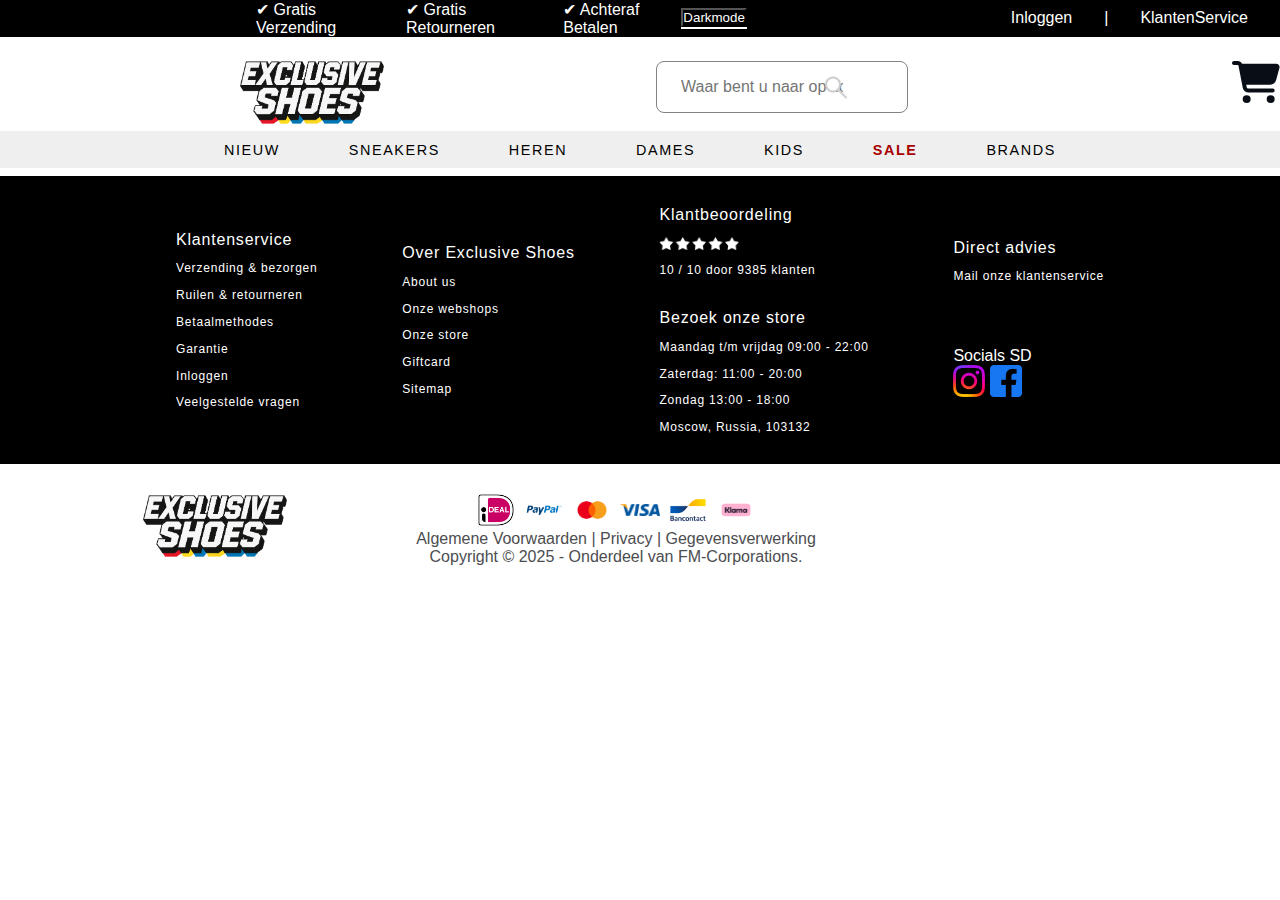
<file: brands.html>
<!DOCTYPE html>
<html lang="en">
<head>
    <meta charset="UTF-8">
    <meta name="viewport" content="width=device-width, initial-scale=1.0">
    <title>ExclusiveShoes</title>
    <link rel="icon" type="image/png" href="image/logo.png" />
    <link rel="stylesheet" href="css/nieuw.css">
    <script src="main.js" defer></script>
</head>
<body>
    <header class="header">
        <div class="header__top">
            <ul class="header__selling--point">
                <li>
                    <p class="header__top--text">
                     ✔   Gratis Verzending
                    </p>
                    <p class="header__top--text">
                      ✔  Gratis Retourneren
                    </p>
                    <p class="header__top--text">
                     ✔   Achteraf Betalen
                    </p>
                </li>
            </ul>
            <div class="darkmode__div"><button onclick="myFunction()" class="darkmode__div--button">Darkmode</button></div>
            <ul class="header__customermenu">
                <li>
                    <a href="">
                        <p class="header__top--text">
                            Inloggen
                        </p>
                    </a>
                </li>
                <li>
                    <p class="header__top--text">
                        |
                    </p>
                </li>
                <li>
                    <a href="">
                        <p class="header__top--text">
                            KlantenService
                        </p>
                    </a>
                </li>
            </ul>
        </div>
        <div class="header__main">
            <div>
                <a href="index.html"><img class="header__logo" src="image/logo.png" alt="Logo van het merk Exlusive Shoes"></a>
            </div>
            <div class="search-container">
                <input class="header__input" placeholder="Waar bent u naar op zoek?" type="text">
                <button type="submit" class="search__button">
                <img src="image/search.png" alt="search icon">
                </button>
            </div>
            <div>
                <a href="shoppingcart.html">
                    <img id="cart" class="shopping-cart" src="image/imfke.svg" alt="shopping cart">
                </a>
                
            </div>
        </div>
        <div class="header__menu">
            <div>
                <a href="nieuw.html"><p>NIEUW</p></a>
            </div>
            <div>
                <a href="sneakers.html"><p>SNEAKERS</p></a>
            </div>
            <div>
                <a href="heren.html"><p>HEREN</p></a>
            </div>
            <div>
                <a href="dames.html"><p>DAMES</p></a>
            </div>
            <div>
                <a href="kids.html"><p>KIDS</p></a>
            </div>
            <div>
                <a href="sale.html"><p class="header__menu--sale">SALE</p></a>
            </div>
            <div>
                <a href="brands.html"><p>BRANDS</p></a>
            </div>
        </div>
    </header>


    <div class="service">
        <div class="klantenservice">
            <p class="klantenservice__header">Klantenservice</p>
            <p>Verzending & bezorgen</p>
            <p>Ruilen & retourneren</p>
            <p>Betaalmethodes</p>
            <p>Garantie</p>
            <p>Inloggen</p>
            <p>Veelgestelde vragen</p>
        </div>
        <div class="over-ons">
            <p class="over-ons__header">Over Exclusive Shoes</p>
            <p>About us</p>
            <p>Onze webshops</p>
            <p>Onze store</p>
            <p>Giftcard</p>
            <p>Sitemap</p>
        </div>
        <div class="service__middle--right">
            <div class="klantbeoordeling">
                <p class="klantbeoordeling__header">Klantbeoordeling</p>
                <img class="sterren" src="image/5 stars white transparent.png" alt="5 white transparent stars">
                <p>10 / 10 door 9385 klanten</p>
            </div>
            <div class="bezoek-ons">
                <p class="bezoek-ons__header">Bezoek onze store</p>
                <p>Maandag t/m vrijdag 09:00 - 22:00</p>
                <p>Zaterdag: 11:00 - 20:00</p>
                <p>Zondag 13:00 - 18:00</p>
                <p>Moscow, Russia, 103132</p>
            </div>
        </div>
        
        <div class="service__right">
            <div class="advies">
                <p class="advies__header">Direct advies</p>
                <p>Mail onze klantenservice</p>
            </div>
            <div class="service__logo">
                <p>Socials SD</p>
                <img src="image/instagramlogo.png" alt="Logo van Instagram">
                <img src="image/facebook logo.png" alt="Logo van Facebook">
            </div>
        </div>

    </div>
   <footer class="footer">
        <div class="footer__logo">
            <img src="image/logo.png" alt="De logo van ExclusiveShoes">
        </div>
        <div class="footer-right">
            <div class="footer__paymethods">
                <img src="image/ideal.png" alt="Logo van ideal">
                <img src="image/Paypal.png" alt="Logo van Paypal">
                <img src="image/mastercard.png" alt="Logo van Mastercard">
                <img src="image/visa.png" alt="Logo van Visa">
                <img src="image/bancontact-logo-brandlogos.net_.png" alt="Logo van Bancontact">
                <img src="image/klarna.png" alt="Logo van Klarna">
            </div>
                <p>Algemene Voorwaarden | Privacy | Gegevensverwerking</p>
                <p>Copyright © 2025 - Onderdeel van FM-Corporations.</p>
        </div>
    </footer> 
</body>
</html>
</body>
</html
</file>
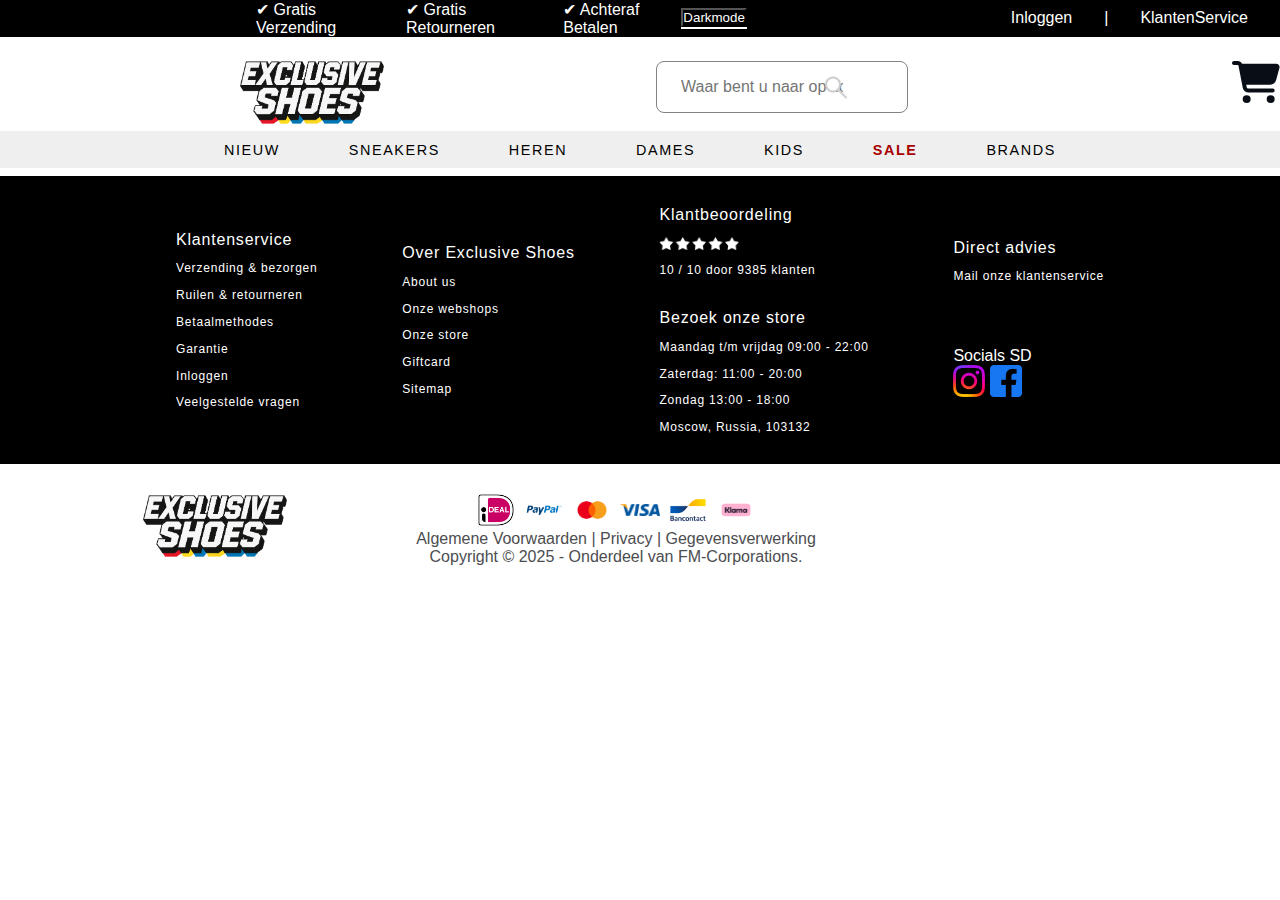
<file: dames.html>
<!DOCTYPE html>
<html lang="en">
<head>
    <meta charset="UTF-8">
    <meta name="viewport" content="width=device-width, initial-scale=1.0">
    <title>ExclusiveShoes</title>
    <link rel="icon" type="image/png" href="image/logo.png" />
    <link rel="stylesheet" href="css/nieuw.css">
    <script src="main.js" defer></script>
</head>
<body>
    <header class="header">
        <div class="header__top">
            <ul class="header__selling--point">
                <li>
                    <p class="header__top--text">
                     ✔   Gratis Verzending
                    </p>
                    <p class="header__top--text">
                      ✔  Gratis Retourneren
                    </p>
                    <p class="header__top--text">
                     ✔   Achteraf Betalen
                    </p>
                </li>
            </ul>
            <div class="darkmode__div"><button onclick="myFunction()" class="darkmode__div--button">Darkmode</button></div>
            <ul class="header__customermenu">
                <li>
                    <a href="">
                        <p class="header__top--text">
                            Inloggen
                        </p>
                    </a>
                </li>
                <li>
                    <p class="header__top--text">
                        |
                    </p>
                </li>
                <li>
                    <a href="">
                        <p class="header__top--text">
                            KlantenService
                        </p>
                    </a>
                </li>
            </ul>
        </div>
        <div class="header__main">
            <div>
                <a href="index.html"><img class="header__logo" src="image/logo.png" alt="Logo van het merk Exlusive Shoes"></a>
            </div>
            <div class="search-container">
                <input class="header__input" placeholder="Waar bent u naar op zoek?" type="text">
                <button type="submit" class="search__button">
                <img src="image/search.png" alt="search icon">
                </button>
            </div>
            <div>
                <a href="shoppingcart.html">
                    <img id="cart" class="shopping-cart" src="image/imfke.svg" alt="shopping cart">
                </a>
                
            </div>
        </div>
        <div class="header__menu">
            <div>
                <a href="nieuw.html"><p>NIEUW</p></a>
            </div>
            <div>
                <a href="sneakers.html"><p>SNEAKERS</p></a>
            </div>
            <div>
                <a href="heren.html"><p>HEREN</p></a>
            </div>
            <div>
                <a href="dames.html"><p>DAMES</p></a>
            </div>
            <div>
                <a href="kids.html"><p>KIDS</p></a>
            </div>
            <div>
                <a href="sale.html"><p class="header__menu--sale">SALE</p></a>
            </div>
            <div>
                <a href="brands.html"><p>BRANDS</p></a>
            </div>
        </div>
    </header>


    <div class="service">
        <div class="klantenservice">
            <p class="klantenservice__header">Klantenservice</p>
            <p>Verzending & bezorgen</p>
            <p>Ruilen & retourneren</p>
            <p>Betaalmethodes</p>
            <p>Garantie</p>
            <p>Inloggen</p>
            <p>Veelgestelde vragen</p>
        </div>
        <div class="over-ons">
            <p class="over-ons__header">Over Exclusive Shoes</p>
            <p>About us</p>
            <p>Onze webshops</p>
            <p>Onze store</p>
            <p>Giftcard</p>
            <p>Sitemap</p>
        </div>
        <div class="service__middle--right">
            <div class="klantbeoordeling">
                <p class="klantbeoordeling__header">Klantbeoordeling</p>
                <img class="sterren" src="image/5 stars white transparent.png" alt="5 white transparent stars">
                <p>10 / 10 door 9385 klanten</p>
            </div>
            <div class="bezoek-ons">
                <p class="bezoek-ons__header">Bezoek onze store</p>
                <p>Maandag t/m vrijdag 09:00 - 22:00</p>
                <p>Zaterdag: 11:00 - 20:00</p>
                <p>Zondag 13:00 - 18:00</p>
                <p>Moscow, Russia, 103132</p>
            </div>
        </div>
        
        <div class="service__right">
            <div class="advies">
                <p class="advies__header">Direct advies</p>
                <p>Mail onze klantenservice</p>
            </div>
            <div class="service__logo">
                <p>Socials SD</p>
                <img src="image/instagramlogo.png" alt="Logo van Instagram">
                <img src="image/facebook logo.png" alt="Logo van Facebook">
            </div>
        </div>

    </div>
   <footer class="footer">
        <div class="footer__logo">
            <img src="image/logo.png" alt="De logo van ExclusiveShoes">
        </div>
        <div class="footer-right">
            <div class="footer__paymethods">
                <img src="image/ideal.png" alt="Logo van ideal">
                <img src="image/Paypal.png" alt="Logo van Paypal">
                <img src="image/mastercard.png" alt="Logo van Mastercard">
                <img src="image/visa.png" alt="Logo van Visa">
                <img src="image/bancontact-logo-brandlogos.net_.png" alt="Logo van Bancontact">
                <img src="image/klarna.png" alt="Logo van Klarna">
            </div>
                <p>Algemene Voorwaarden | Privacy | Gegevensverwerking</p>
                <p>Copyright © 2025 - Onderdeel van FM-Corporations.</p>
        </div>
    </footer> 
</body>
</html>
</body>
</html>
</file>
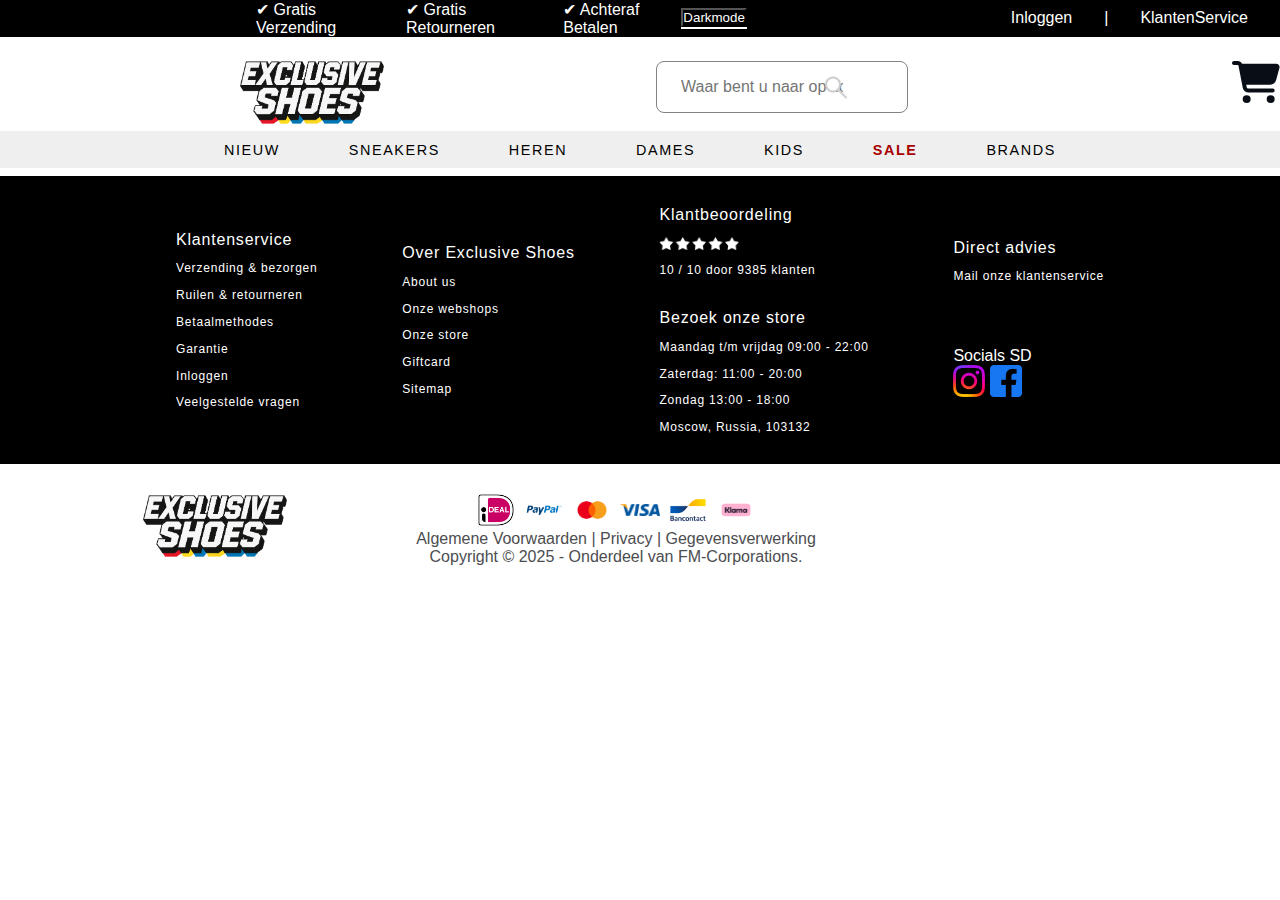
<file: heren.html>
<!DOCTYPE html>
<html lang="en">
<head>
    <meta charset="UTF-8">
    <meta name="viewport" content="width=device-width, initial-scale=1.0">
    <title>ExclusiveShoes</title>
    <link rel="icon" type="image/png" href="image/logo.png" />
    <link rel="stylesheet" href="css/nieuw.css">
    <script src="main.js" defer></script>
</head>
<body>
    <header class="header">
        <div class="header__top">
            <ul class="header__selling--point">
                <li>
                    <p class="header__top--text">
                     ✔   Gratis Verzending
                    </p>
                    <p class="header__top--text">
                      ✔  Gratis Retourneren
                    </p>
                    <p class="header__top--text">
                     ✔   Achteraf Betalen
                    </p>
                </li>
            </ul>
            <div class="darkmode__div"><button onclick="myFunction()" class="darkmode__div--button">Darkmode</button></div>
            <ul class="header__customermenu">
                <li>
                    <a href="">
                        <p class="header__top--text">
                            Inloggen
                        </p>
                    </a>
                </li>
                <li>
                    <p class="header__top--text">
                        |
                    </p>
                </li>
                <li>
                    <a href="">
                        <p class="header__top--text">
                            KlantenService
                        </p>
                    </a>
                </li>
            </ul>
        </div>
        <div class="header__main">
            <div>
                <a href="index.html"><img class="header__logo" src="image/logo.png" alt="Logo van het merk Exlusive Shoes"></a>
            </div>
            <div class="search-container">
                <input class="header__input" placeholder="Waar bent u naar op zoek?" type="text">
                <button type="submit" class="search__button">
                <img src="image/search.png" alt="search icon">
                </button>
            </div>
            <div>
                <a href="shoppingcart.html">
                    <img id="cart" class="shopping-cart" src="image/imfke.svg" alt="shopping cart">
                </a>
                
            </div>
        </div>
        <div class="header__menu">
               <div>
                <a href="nieuw.html"><p>NIEUW</p></a>
            </div>
            <div>
                <a href="sneakers.html"><p>SNEAKERS</p></a>
            </div>
            <div>
                <a href="heren.html"><p>HEREN</p></a>
            </div>
            <div>
                <a href="dames.html"><p>DAMES</p></a>
            </div>
            <div>
                <a href="kids.html"><p>KIDS</p></a>
            </div>
            <div>
                <a href="sale.html"><p class="header__menu--sale">SALE</p></a>
            </div>
            <div>
                <a href="brands.html"><p>BRANDS</p></a>
            </div>
        </div>
    </header>


    <div class="service">
        <div class="klantenservice">
            <p class="klantenservice__header">Klantenservice</p>
            <p>Verzending & bezorgen</p>
            <p>Ruilen & retourneren</p>
            <p>Betaalmethodes</p>
            <p>Garantie</p>
            <p>Inloggen</p>
            <p>Veelgestelde vragen</p>
        </div>
        <div class="over-ons">
            <p class="over-ons__header">Over Exclusive Shoes</p>
            <p>About us</p>
            <p>Onze webshops</p>
            <p>Onze store</p>
            <p>Giftcard</p>
            <p>Sitemap</p>
        </div>
        <div class="service__middle--right">
            <div class="klantbeoordeling">
                <p class="klantbeoordeling__header">Klantbeoordeling</p>
                <img class="sterren" src="image/5 stars white transparent.png" alt="5 white transparent stars">
                <p>10 / 10 door 9385 klanten</p>
            </div>
            <div class="bezoek-ons">
                <p class="bezoek-ons__header">Bezoek onze store</p>
                <p>Maandag t/m vrijdag 09:00 - 22:00</p>
                <p>Zaterdag: 11:00 - 20:00</p>
                <p>Zondag 13:00 - 18:00</p>
                <p>Moscow, Russia, 103132</p>
            </div>
        </div>
        
        <div class="service__right">
            <div class="advies">
                <p class="advies__header">Direct advies</p>
                <p>Mail onze klantenservice</p>
            </div>
            <div class="service__logo">
                <p>Socials SD</p>
                <img src="image/instagramlogo.png" alt="Logo van Instagram">
                <img src="image/facebook logo.png" alt="Logo van Facebook">
            </div>
        </div>

    </div>
   <footer class="footer">
        <div class="footer__logo">
            <img src="image/logo.png" alt="De logo van ExclusiveShoes">
        </div>
        <div class="footer-right">
            <div class="footer__paymethods">
                <img src="image/ideal.png" alt="Logo van ideal">
                <img src="image/Paypal.png" alt="Logo van Paypal">
                <img src="image/mastercard.png" alt="Logo van Mastercard">
                <img src="image/visa.png" alt="Logo van Visa">
                <img src="image/bancontact-logo-brandlogos.net_.png" alt="Logo van Bancontact">
                <img src="image/klarna.png" alt="Logo van Klarna">
            </div>
                <p>Algemene Voorwaarden | Privacy | Gegevensverwerking</p>
                <p>Copyright © 2025 - Onderdeel van FM-Corporations.</p>
        </div>
    </footer> 
</body>
</html>
</body>
</html>
</file>
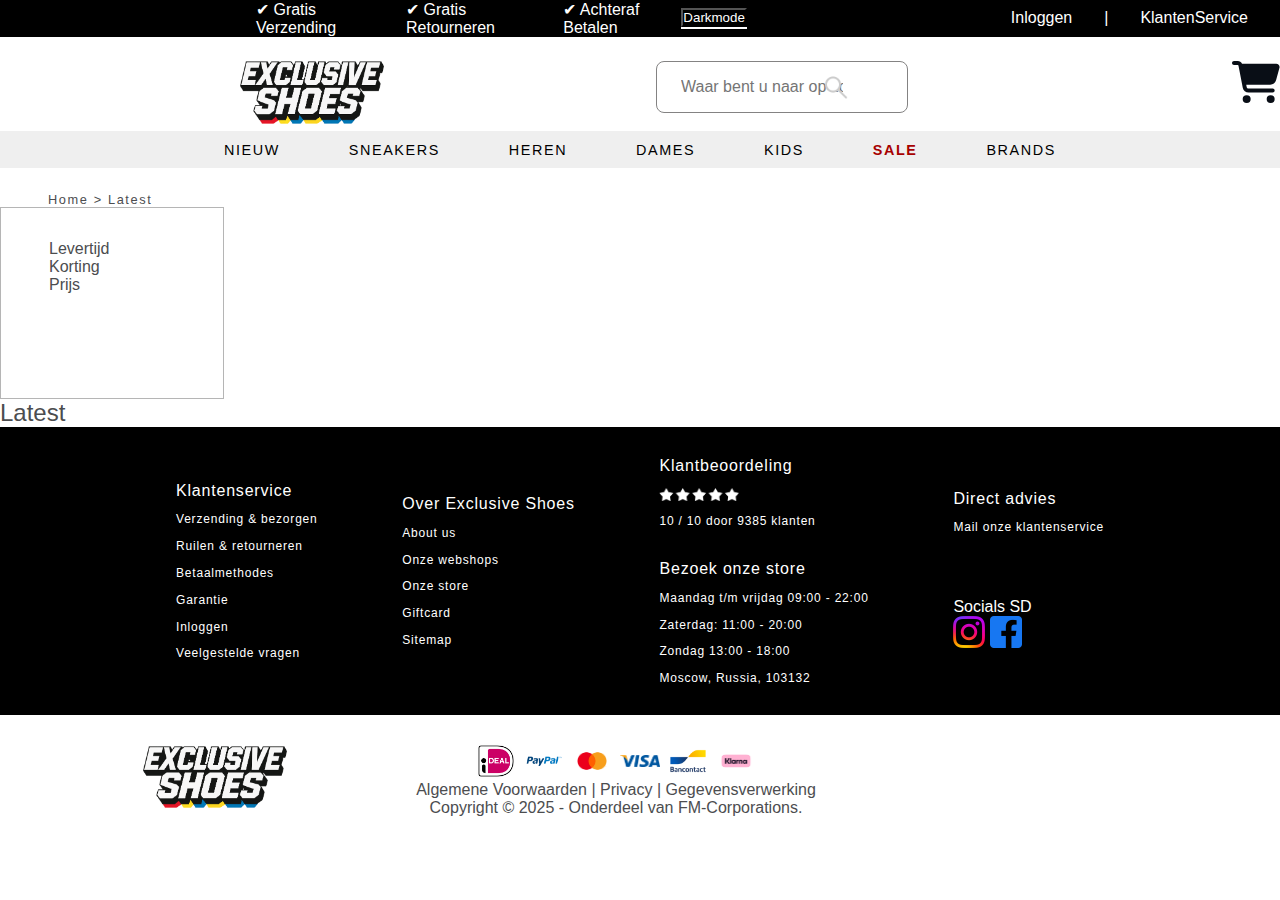
<file: nieuw.html>
<!DOCTYPE html>
<html lang="en">
<head>
    <meta charset="UTF-8">
    <meta name="viewport" content="width=device-width, initial-scale=1.0">
    <title>ExclusiveShoes</title>
    <link rel="icon" type="image/png" href="image/logo.png" />
    <link rel="stylesheet" href="css/nieuw.css">
    <script src="main.js" defer></script>
</head>
<body>
    <header class="header">
        <div class="header__top">
            <ul class="header__selling--point">
                <li>
                    <p class="header__top--text">
                     ✔   Gratis Verzending
                    </p>
                    <p class="header__top--text">
                      ✔  Gratis Retourneren
                    </p>
                    <p class="header__top--text">
                     ✔   Achteraf Betalen
                    </p>
                </li>
            </ul>
            <div class="darkmode__div"><button onclick="myFunction()" class="darkmode__div--button">Darkmode</button></div>
            <ul class="header__customermenu">
                <li>
                    <a href="">
                        <p class="header__top--text">
                            Inloggen
                        </p>
                    </a>
                </li>
                <li>
                    <p class="header__top--text">
                        |
                    </p>
                </li>
                <li>
                    <a href="">
                        <p class="header__top--text">
                            KlantenService
                        </p>
                    </a>
                </li>
            </ul>
        </div>
        <div class="header__main">
            <div>
                <a href="index.html"><img class="header__logo" src="image/logo.png" alt="Logo van het merk Exlusive Shoes"></a>
            </div>
            <div class="search-container">
                <input class="header__input" placeholder="Waar bent u naar op zoek?" type="text">
                <button type="submit" class="search__button">
                <img src="image/search.png" alt="search icon">
                </button>
            </div>
            <div>
                <a href="shoppingcart.html">
                    <img id="cart" class="shopping-cart" src="image/imfke.svg" alt="shopping cart">
                </a>
                
            </div>
        </div>
        <div class="header__menu">
            <div>
                <a href="nieuw.html"><p>NIEUW</p></a>
            </div>
            <div>
                <a href="sneakers.html"><p>SNEAKERS</p></a>
            </div>
            <div>
                <a href="heren.html"><p>HEREN</p></a>
            </div>
            <div>
                <a href="dames.html"><p>DAMES</p></a>
            </div>
            <div>
                <a href="kids.html"><p>KIDS</p></a>
            </div>
            <div>
                <a href="sale.html"><p class="header__menu--sale">SALE</p></a>
            </div>
            <div>
                <a href="brands.html"><p>BRANDS</p></a>
            </div>
        </div>
    </header>
    <p class="linkerbalk__box--text">Home > Latest</p>
    <div class="linkerbalk__box">
        <p>Levertijd</p>
        <p>Korting</p>
        <p>Prijs</p>
    </div>
    <h2 class="body__latest--text">Latest</h2>
    <div class="service">
        <div class="klantenservice">
            <p class="klantenservice__header">Klantenservice</p>
            <p>Verzending & bezorgen</p>
            <p>Ruilen & retourneren</p>
            <p>Betaalmethodes</p>
            <p>Garantie</p>
            <p>Inloggen</p>
            <p>Veelgestelde vragen</p>
        </div>
        <div class="over-ons">
            <p class="over-ons__header">Over Exclusive Shoes</p>
            <p>About us</p>
            <p>Onze webshops</p>
            <p>Onze store</p>
            <p>Giftcard</p>
            <p>Sitemap</p>
        </div>
        <div class="service__middle--right">
            <div class="klantbeoordeling">
                <p class="klantbeoordeling__header">Klantbeoordeling</p>
                <img class="sterren" src="image/5 stars white transparent.png" alt="5 white transparent stars">
                <p>10 / 10 door 9385 klanten</p>
            </div>
            <div class="bezoek-ons">
                <p class="bezoek-ons__header">Bezoek onze store</p>
                <p>Maandag t/m vrijdag 09:00 - 22:00</p>
                <p>Zaterdag: 11:00 - 20:00</p>
                <p>Zondag 13:00 - 18:00</p>
                <p>Moscow, Russia, 103132</p>
            </div>
        </div>
        
        <div class="service__right">
            <div class="advies">
                <p class="advies__header">Direct advies</p>
                <p>Mail onze klantenservice</p>
            </div>
            <div class="service__logo">
                <p>Socials SD</p>
                <img src="image/instagramlogo.png" alt="Logo van Instagram">
                <img src="image/facebook logo.png" alt="Logo van Facebook">
            </div>
        </div>

    </div>
   <footer class="footer">
        <div class="footer__logo">
            <img src="image/logo.png" alt="De logo van ExclusiveShoes">
        </div>
        <div class="footer-right">
            <div class="footer__paymethods">
                <img src="image/ideal.png" alt="Logo van ideal">
                <img src="image/Paypal.png" alt="Logo van Paypal">
                <img src="image/mastercard.png" alt="Logo van Mastercard">
                <img src="image/visa.png" alt="Logo van Visa">
                <img src="image/bancontact-logo-brandlogos.net_.png" alt="Logo van Bancontact">
                <img src="image/klarna.png" alt="Logo van Klarna">
            </div>
                <p>Algemene Voorwaarden | Privacy | Gegevensverwerking</p>
                <p>Copyright © 2025 - Onderdeel van FM-Corporations.</p>
        </div>
    </footer> 
</body>
</html>
</body>
</html>
</file>
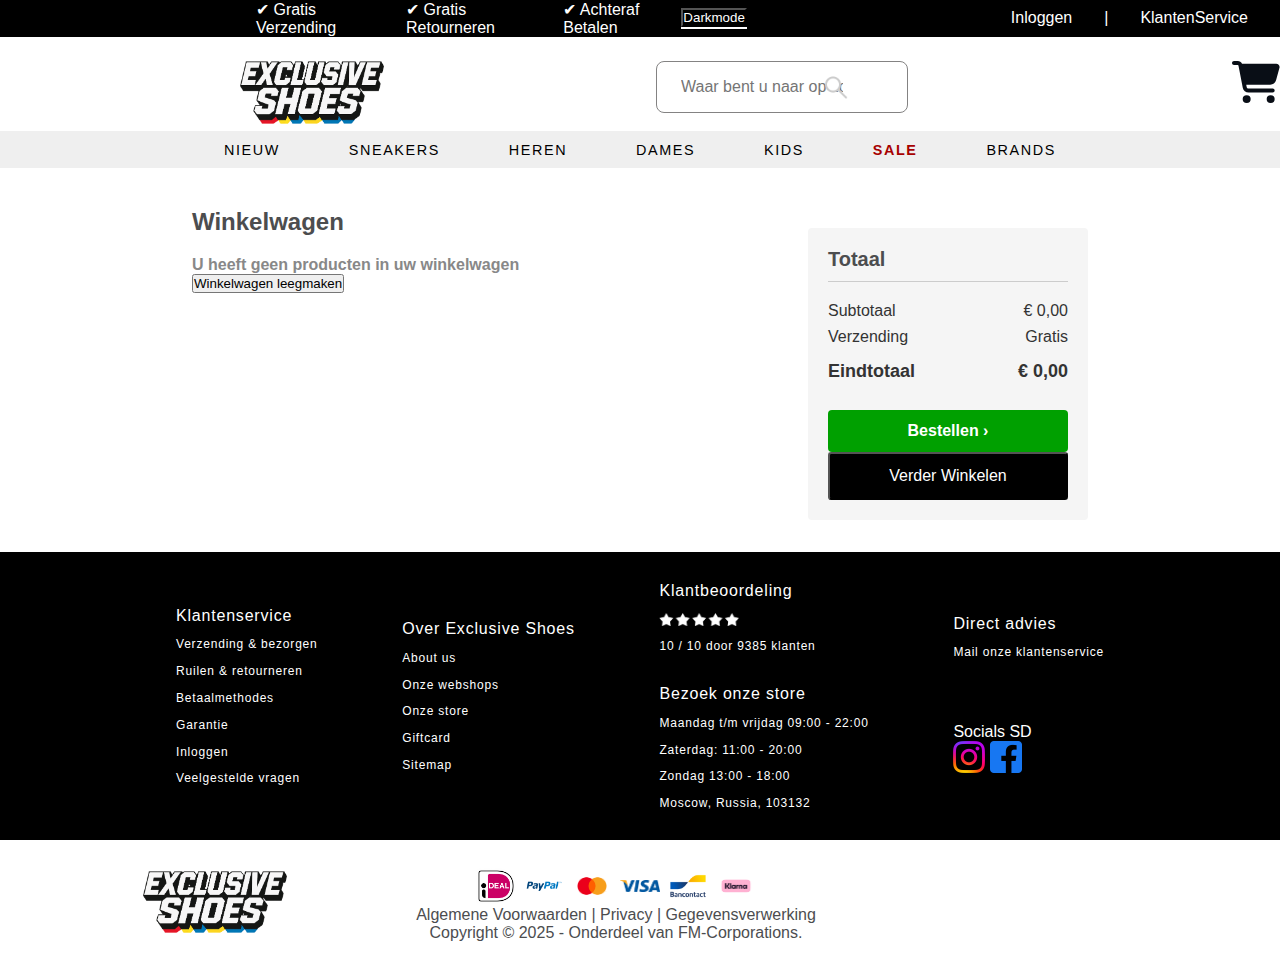
<file: shoppingcart.html>
<!DOCTYPE html>
<html lang="en">
<head>
    <meta charset="UTF-8">
    <meta name="viewport" content="width=device-width, initial-scale=1.0">
    <title>Shoppingcart</title>
    <link rel="stylesheet" href="css/shoppingcart.css">
    <link rel="icon" type="image/png" href="image/logo.png" />
    <script src="shoppingcart.js" defer></script>
</head>
<body>
    <header class="header">
        <div class="header__top">
            <ul class="header__selling--point">
                <li>
                    <p class="header__top--text">
                     ✔   Gratis Verzending
                    </p>
                    <p class="header__top--text">
                      ✔  Gratis Retourneren
                    </p>
                    <p class="header__top--text">
                     ✔   Achteraf Betalen
                    </p>
                </li>
            </ul>
            <div class="darkmode__div"><button onclick="myFunction()" class="darkmode__div--button">Darkmode</button></div>
            <ul class="header__customermenu">
                <li>
                    <a href="">
                        <p class="header__top--text">
                            Inloggen
                        </p>
                    </a>
                </li>
                <li>
                    <p class="header__top--text">
                        |
                    </p>
                </li>
                <li>
                    <a href="">
                        <p class="header__top--text">
                            KlantenService
                        </p>
                    </a>
                </li>
            </ul>
        </div>
        <div class="header__main">
            <div>
                <a href="index.html"><img class="header__logo" src="image/logo.png" alt="Logo van het merk Exlusive Shoes"></a>
            </div>
            <div class="search-container">
                <input class="header__input" placeholder="Waar bent u naar op zoek?" type="text">
                <button type="submit" class="search__button">
                <img src="image/search.png" alt="search icon">
                </button>
            </div>
            <div>
                <a href="shoppingcart.html">
                    <img id="cart" class="shopping-cart" src="image/imfke.svg" alt="shopping cart">
                </a>
                
            </div>
        </div>
        <div class="header__menu">
            <div>
                <a href="nieuw.html"><p>NIEUW</p></a>
            </div>
            <div>
                <a href="sneakers.html"><p>SNEAKERS</p></a>
            </div>
            <div>
                <a href="heren.html"><p>HEREN</p></a>
            </div>
            <div>
                <a href="dames.html"><p>DAMES</p></a>
            </div>
            <div>
                <a href="kids.html"><p>KIDS</p></a>
            </div>
            <div>
                <a href="sale.html"><p class="header__menu--sale">SALE</p></a>
            </div>
            <div>
                <a href="brands.html"><p>BRANDS</p></a>
            </div>
        </div>
    </header>
    <div class="winkelwagen__container">
  <section class="shopingcart__body">
      <h2 class="winkelwagen_text">Winkelwagen</h2>
      <div class="winkelwagen__producten--div">
          <h4 class="geen-producten__text">U heeft geen producten in uw winkelwagen</h4>
        </div>
        <button id="clear-cart">Winkelwagen leegmaken</button>
    </section>
    
    <aside class="winkelwagen__totaal">
        <h3 class="winkelwagen__totaal--titel">Totaal</h3>
        <div class="winkelwagen__totaal--rij">
            <span>Subtotaal</span>
            <span id="js--subtotal">€ 0,00</span>
        </div>
        <div class="winkelwagen__totaal--rij">
            <span>Verzending</span>
            <span class="winkelwagen__verzending">Gratis</span>
        </div>
        <div class="winkelwagen__totaal--rij winkelwagen__totaal--eindtotaal">
            <strong>Eindtotaal</strong>
            <strong id="js--eindtotaal">€ 0,00</strong>
        </div>
        <button class="winkelwagen__bestellen">Bestellen &rsaquo;</button>
        <a class="verderwinkelen__button--a" href="index.html"><button class="verderwinkelen__button">Verder Winkelen</button></a>
  </aside>
</div>
    <div class="service">
        <div class="klantenservice">
            <p class="klantenservice__header">Klantenservice</p>
            <p>Verzending & bezorgen</p>
            <p>Ruilen & retourneren</p>
            <p>Betaalmethodes</p>
            <p>Garantie</p>
            <p>Inloggen</p>
            <p>Veelgestelde vragen</p>
        </div>
        <div class="over-ons">
            <p class="over-ons__header">Over Exclusive Shoes</p>
            <p>About us</p>
            <p>Onze webshops</p>
            <p>Onze store</p>
            <p>Giftcard</p>
            <p>Sitemap</p>
        </div>
        <div class="service__middle--right">
            <div class="klantbeoordeling">
                <p class="klantbeoordeling__header">Klantbeoordeling</p>
                <img class="sterren" src="image/5 stars white transparent.png" alt="5 white transparent stars">
                <p>10 / 10 door 9385 klanten</p>
            </div>
            <div class="bezoek-ons">
                <p class="bezoek-ons__header">Bezoek onze store</p>
                <p>Maandag t/m vrijdag 09:00 - 22:00</p>
                <p>Zaterdag: 11:00 - 20:00</p>
                <p>Zondag 13:00 - 18:00</p>
                <p>Moscow, Russia, 103132</p>
            </div>
        </div>
        
        <div class="service__right">
            <div class="advies">
                <p class="advies__header">Direct advies</p>
                <p>Mail onze klantenservice</p>
            </div>
            <div class="service__logo">
                <p>Socials SD</p>
                <img src="image/instagramlogo.png" alt="Logo van Instagram">
                <img src="image/facebook logo.png" alt="Logo van Facebook">
            </div>
        </div>

    </div>
   <footer class="footer">
        <div class="footer__logo">
            <img src="image/logo.png" alt="De logo van ExclusiveShoes">
        </div>
        <div class="footer-right">
            <div class="footer__paymethods">
                <img src="image/ideal.png" alt="Logo van ideal">
                <img src="image/Paypal.png" alt="Logo van Paypal">
                <img src="image/mastercard.png" alt="Logo van Mastercard">
                <img src="image/visa.png" alt="Logo van Visa">
                <img src="image/bancontact-logo-brandlogos.net_.png" alt="Logo van Bancontact">
                <img src="image/klarna.png" alt="Logo van Klarna">
            </div>
                <p>Algemene Voorwaarden | Privacy | Gegevensverwerking</p>
                <p>Copyright © 2025 - Onderdeel van FM-Corporations.</p>
        </div>
    </footer> 
</body>
</html>
</file>
<file: css/nieuw.css>
*{
  margin:0;
  padding:0;
  box-sizing:border-box;
}
html{
  font-family:arial;
}

body{
    background:white;
    color:#4c4d4f;
    min-height:100vh;
}


body.dark-mode header,
body.dark-mode main,
body.dark-mode footer,
body.dark-mode nav,
body.dark-mode section,
body.dark-mode div {
  background-color: #1e1e1e;
  color: grey;
}

header{
    background:white;
    height: 11rem;
    width:100%;
}

.header__top{
    background:black;
    top:0;
    /* position:absolute; */
    height:2.3rem;
    width:100%;
    display:flex;
    justify-content:space-between;
}

.header__top a{
  text-decoration:none;
}

.header__checkmark{
    width:1rem;
}

.header__top--text{
  color:white;
  list-style:none;
  text-decoration:none;
}

.darkmode__div{
  background:white;
  margin:0.5rem;
}

.darkmode__div--button{
  background-color: black;
  color: white;
}

.dark-mode {
  background-color: black;
  color: white;
}

.header__selling--point--list{
     mask:none;
     display:flex;
     justify-content:space-between;
     align-content: center;
}

.header__selling--point,
.header__customermenu{
  display:flex;
  list-style:none;
  padding-left:16rem;
}

.header__selling--point li,
.header__customermenu li {
    display: flex;          
    align-items: center;    
    gap: 2rem;             
}

.header__customermenu li{
    padding-right:2rem;
}

.header__main{
   display:flex;
   height: 5.9rem;
   padding-left:15rem;
   padding-top:1.5rem;
   gap:17rem;
}

.header__logo{
  width:9rem;
}

.search-container {
    position: relative;
    width: 100%;
    max-width: 40rem; 
}

.header__input {
    width: 83%;
    padding: 1rem 4rem 1rem 1.5rem; 
    border: 0.01rem solid #848383;
    border-radius: 0.5rem;
    font-size: 1rem;
    box-sizing: border-box;
}

.search__button {
    position: absolute;
    right: 7rem;
    top: 40%;
    transform: translateY(-50%);
    background: none;
    border: none;
    padding: 0;
    cursor: pointer;
}

.search__button img {
    width: 1.5rem;
    height: 1.5rem;
}

.shopping-cart{
  width:3rem;
}

.header__menu{
  height:2.3rem;
  display:flex;
  background:#00000010;
  color:black;
  justify-content:space-between;
  align-items:center;
  padding-left:14rem;
  padding-right:14rem;
  letter-spacing:0.1rem;
  font-size:0.9rem;
  
  
}  

.header__menu a{
  color:black;
  text-decoration: none;
}

.header__menu--sale{
  color:rgb(167, 1, 1);
  font-weight:600;
}

.linkerbalk__box--text{
    padding-top:1rem;
    padding-left:3rem;
    font-size:0.8rem;
    letter-spacing:0.1rem;
}


.linkerbalk__box{
    height:12rem; 
    width:14rem;
    border:0.01rem solid rgb(181, 181, 181);
    padding-top:2rem;
    padding-left: 3rem;
}


.body__latest--text{
    font-weight:100;
}


.service{
  width:100%;
  height:18rem;
  background:black;
  color:white;
  display:flex;
  justify-content:space-between;
  align-items:center;
  padding-left:11rem;
  padding-right:11rem;
}

.klantenservice{
  display:flex;
  flex-direction: column;
  justify-content:space-between;
  gap:0.8rem;
  font-size:0.75rem;
  letter-spacing:0.05rem;
}

.klantenservice__header{
  font-size:1rem;
  gap:0.5rem;
}

.over-ons{
  display:flex;
  flex-direction: column;
  justify-content:space-between;
  gap:0.8rem;
  font-size:0.75rem;
  letter-spacing:0.05rem;
}

.over-ons__header{
  font-size:1rem;
  gap:0.5rem;
}

.service__middle--right{
  display:flex;
  flex-direction: column;
  justify-content:space-between;
  gap:2rem;
}

.klantbeoordeling{
  display:flex;
  flex-direction: column;
  justify-content:space-between;
  gap:0.8rem;
  font-size:0.75rem;
  letter-spacing:0.05rem;
}

.klantbeoordeling__header{
  font-size:1rem;
  gap:0.5rem;
}

.sterren{
  width:5rem;
}


.bezoek-ons{
  display:flex;
  flex-direction: column;
  justify-content:space-between;
  gap:0.8rem;
  font-size:0.75rem;
  letter-spacing:0.05rem;
}

.bezoek-ons__header{
  font-size:1rem;
  gap:0.5rem;
}

.service__right{
  display:flex;
  flex-direction: column;
  justify-content:space-between;
  gap:4rem;
}

.advies{
  display:flex;
  flex-direction: column;
  justify-content:space-between;
  gap:0.8rem;
  font-size:0.75rem;
  letter-spacing:0.05rem;
}

.advies__header{
  font-size:1rem;
  gap:0.5rem;
}

.service__logo{
  font-size:1rem;
  gap:0.5rem;
}


.service__logo img{
  width:2rem;
}

footer{
    background:white;
    width:100%;
    display: flex;
    justify-content: center;
    align-items: center;
}

.footer__logo img{
  width:9rem;
  position: relative;
  left: -90%;
  
}

.footer-right{
  display:flex;
  flex-direction: column;
  justify-content:center;
  align-items:center;
  height:8rem;
  padding-right:12rem;
}

.footer__paymethods img{
  max-width:2.5rem;
}

.footer__paymethods{
  display: flex;
  align-items: center;
  gap:0.5rem;
}
</file>
<file: css/shoppingcart.css>
*{
  margin:0;
  padding:0;
  box-sizing:border-box;
}
html{
  font-family:arial;
}

body{
    background:white;
    color:#4c4d4f;
    min-height:100vh;
}



body.dark-mode header,
body.dark-mode main,
body.dark-mode footer,
body.dark-mode nav,
body.dark-mode section,
body.dark-mode div {
  background-color: #1e1e1e;
  color: grey;
}

header{
    background:white;
    height: 11rem;
    width:100%;
}

.header__top{
    background:black;
    top:0;
    /* position:absolute; */
    height:2.3rem;
    width:100%;
    display:flex;
    justify-content:space-between;
}

.header__top a{
  text-decoration:none;
}

.header__checkmark{
    width:1rem;
}

.header__top--text{
  color:white;
  list-style:none;
  text-decoration:none;
}


.darkmode__div{
  background:white;
  margin:0.5rem;
}

.darkmode__div--button{
  background-color: black;
  color: white;
}

.dark-mode {
  background-color: black;
  color: white;
}

.header__selling--point--list{
     mask:none;
     display:flex;
     justify-content:space-between;
     align-content: center;
}

.header__selling--point,
.header__customermenu{
  display:flex;
  list-style:none;
  padding-left:16rem;
}

.header__selling--point li,
.header__customermenu li {
    display: flex;          
    align-items: center;    
    gap: 2rem;             
}

.header__customermenu li{
    padding-right:2rem;
}

.header__main{
   display:flex;
   height: 5.9rem;
   padding-left:15rem;
   padding-top:1.5rem;
   gap:17rem;
}

.header__logo{
  width:9rem;
}

.search-container {
    position: relative;
    width: 100%;
    max-width: 40rem; 
}

.header__input {
    width: 83%;
    padding: 1rem 4rem 1rem 1.5rem; 
    border: 0.01rem solid #848383;
    border-radius: 0.5rem;
    font-size: 1rem;
    box-sizing: border-box;
}

.search__button {
    position: absolute;
    right: 7rem;
    top: 40%;
    transform: translateY(-50%);
    background: none;
    border: none;
    padding: 0;
    cursor: pointer;
}

.search__button img {
    width: 1.5rem;
    height: 1.5rem;
}

.shopping-cart{
  width:3rem;
}

.header__menu{
  height:2.3rem;
  display:flex;
  background:#00000010;
  color:black;
  justify-content:space-between;
  align-items:center;
  padding-left:14rem;
  padding-right:14rem;
  letter-spacing:0.1rem;
  font-size:0.9rem;
}  

.header__menu a{
  color:black;
  text-decoration: none;
}

.header__menu--sale{
  color:rgb(167, 1, 1);
  font-weight:600;
}

.shopingcart__body {
    flex: 1;
    min-width: 400px;
}



.winkelwagen__container {
    display: flex;
    flex-wrap: wrap;
    justify-content: space-between;
    align-items: flex-start;
    gap: 40px;
    padding: 2rem 12rem;
}


.winkelwagen__product {
    display: flex;
    align-items: flex-start;
    gap: 20px;
    padding: 20px;
    border-bottom: 1px solid #ccc;
    font-family: Arial, sans-serif;
    max-width: 800px;
    margin-bottom: 10px;
}

.winkelwagen__product--image {
    width: 150px;
    height: auto;
    border-radius: 4px;
}

.winkelwagen__product h3 {
    margin: 0;
    font-size: 18px;
    font-weight: 600;
    color: #333;
}

.winkelwagen__product p {
    margin: 4px 0;
    font-size: 14px;
    color: #444;
}

.winkelwagen__product .aantal {
    display: flex;
    align-items: center;
    gap: 8px;
    margin-top: 8px;
}

.winkelwagen__product .prijs {
    font-weight: bold;
    font-size: 16px;
    color: #111;
    margin-top: 8px;
}

.winkelwagen__product .verwijder-knop {
    background: none;
    border: none;
    color: #777;
    text-decoration: underline;
    cursor: pointer;
    font-size: 14px;
    margin-top: 8px;
}

.winkelwagen__product .verwijder-knop:hover {
    color: #c00;
}

.geen-producten__text {
    font-size: 16px;
    color: #888;
    margin-top: 20px;
}


.winkelwagen__totaal {
    background-color: #f5f5f5;
    padding: 20px;
    max-width: 300px;
    margin-top: 20px;
    border-radius: 4px;
    font-family: Arial, sans-serif;
}

.winkelwagen__totaal--titel {
    font-size: 20px;
    border-bottom: 1px solid #ccc;
    padding-bottom: 10px;
    margin-bottom: 20px;
}

.winkelwagen__totaal--rij {
    display: flex;
    justify-content: space-between;
    margin: 8px 0;
    font-size: 16px;
    color: #333;
}

.winkelwagen__totaal--eindtotaal {
    font-weight: bold;
    font-size: 18px;
    margin-top: 15px;
}

.winkelwagen__bestellen {
    width: 100%;
    padding: 12px;
    background-color: #00a000;
    color: white;
    font-size: 16px;
    font-weight: bold;
    border: none;
    border-radius: 4px;
    margin-top: 20px;
    cursor: pointer;
}

.winkelwagen__bestellen:hover {
    background-color: #008800;
}


.verderwinkelen__button{
    background:black;
    color:white;
    height:3rem;
    width:15rem;
    border-radius:0.2rem;
    display:flex;
    justify-content:center;
    align-items:center;
    font-size:1rem;
    cursor: pointer;
}

.verderwinkelen__button--a{
    text-decoration:none;
}

.service{
  width:100%;
  height:18rem;
  background:black;
  color:white;
  display:flex;
  justify-content:space-between;
  align-items:center;
  padding-left:11rem;
  padding-right:11rem;
}

.klantenservice{
  display:flex;
  flex-direction: column;
  justify-content:space-between;
  gap:0.8rem;
  font-size:0.75rem;
  letter-spacing:0.05rem;
}

.klantenservice__header{
  font-size:1rem;
  gap:0.5rem;
}

.over-ons{
  display:flex;
  flex-direction: column;
  justify-content:space-between;
  gap:0.8rem;
  font-size:0.75rem;
  letter-spacing:0.05rem;
}

.over-ons__header{
  font-size:1rem;
  gap:0.5rem;
}

.service__middle--right{
  display:flex;
  flex-direction: column;
  justify-content:space-between;
  gap:2rem;
}

.klantbeoordeling{
  display:flex;
  flex-direction: column;
  justify-content:space-between;
  gap:0.8rem;
  font-size:0.75rem;
  letter-spacing:0.05rem;
}

.klantbeoordeling__header{
  font-size:1rem;
  gap:0.5rem;
}

.sterren{
  width:5rem;
}


.bezoek-ons{
  display:flex;
  flex-direction: column;
  justify-content:space-between;
  gap:0.8rem;
  font-size:0.75rem;
  letter-spacing:0.05rem;
}

.bezoek-ons__header{
  font-size:1rem;
  gap:0.5rem;
}

.service__right{
  display:flex;
  flex-direction: column;
  justify-content:space-between;
  gap:4rem;
}

.advies{
  display:flex;
  flex-direction: column;
  justify-content:space-between;
  gap:0.8rem;
  font-size:0.75rem;
  letter-spacing:0.05rem;
}

.advies__header{
  font-size:1rem;
  gap:0.5rem;
}

.service__logo{
  font-size:1rem;
  gap:0.5rem;
}


.service__logo img{
  width:2rem;
}

footer{
    background:white;
    width:100%;
    display: flex;
    justify-content: center;
    align-items: center;
}

.footer__logo img{
  width:9rem;
  position: relative;
  left: -90%;
  
}

.footer-right{
  display:flex;
  flex-direction: column;
  justify-content:center;
  align-items:center;
  height:8rem;
  padding-right:12rem;
}

.footer__paymethods img{
  max-width:2.5rem;
}

.footer__paymethods{
  display: flex;
  align-items: center;
  gap:0.5rem;
}
</file>
